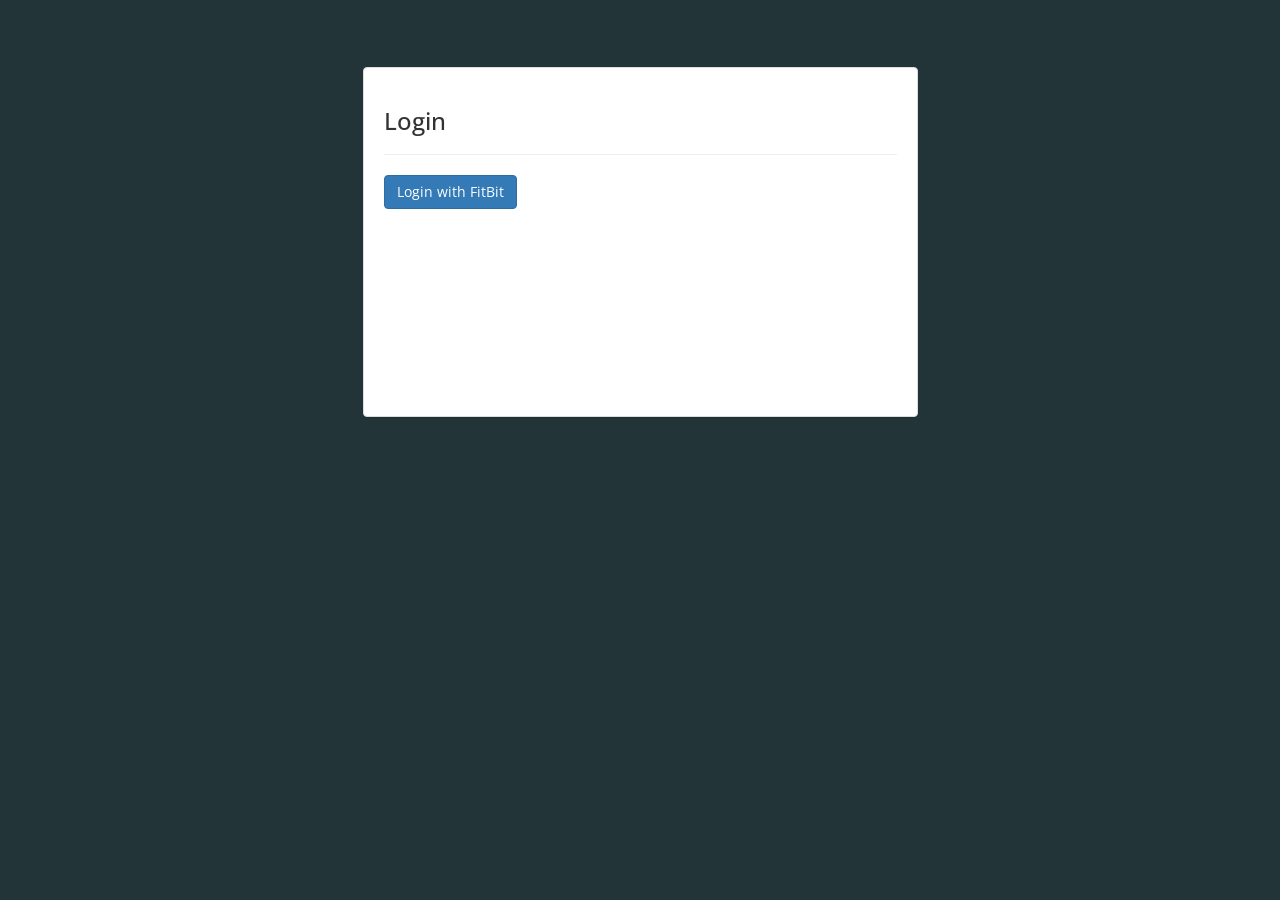
<file: index.html>
<!-- index.html -->

<html>
    <head>
        <meta charset="utf-8">
        <meta http-equiv="X-UA-Compatible" content="IE=edge">
        <meta name="viewport" content="width=device-width, initial-scale=1">
        <link rel="stylesheet" href="bower_components/bootstrap/dist/css/bootstrap.css">
        <link rel="stylesheet" href="bower_components/angular-chart.js/dist/angular-chart.css">
        <link rel="stylesheet" href="css/style.css">
        <link href='https://fonts.googleapis.com/css?family=Open+Sans:400' rel='stylesheet' type='text/css'>
    </head>
    <body ng-app="fitbit">
	    <div class="container">
            <div ui-view></div>
	    </div>
        <script src="bower_components/angular/angular.min.js"></script>
        <script src="bower_components/angular-ui-router/release/angular-ui-router.min.js"></script>
        <script src="bower_components/jquery/dist/jquery.min.js"></script>
        <script src="bower_components/bootstrap/dist/js/bootstrap.min.js"></script>
        <script src="bower_components/Chart.js/Chart.min.js"></script>
        <script src="bower_components/angular-chart.js/dist/angular-chart.js"></script>
        <script src="scripts/app.js"></script>
    </body>
</html>
</file>
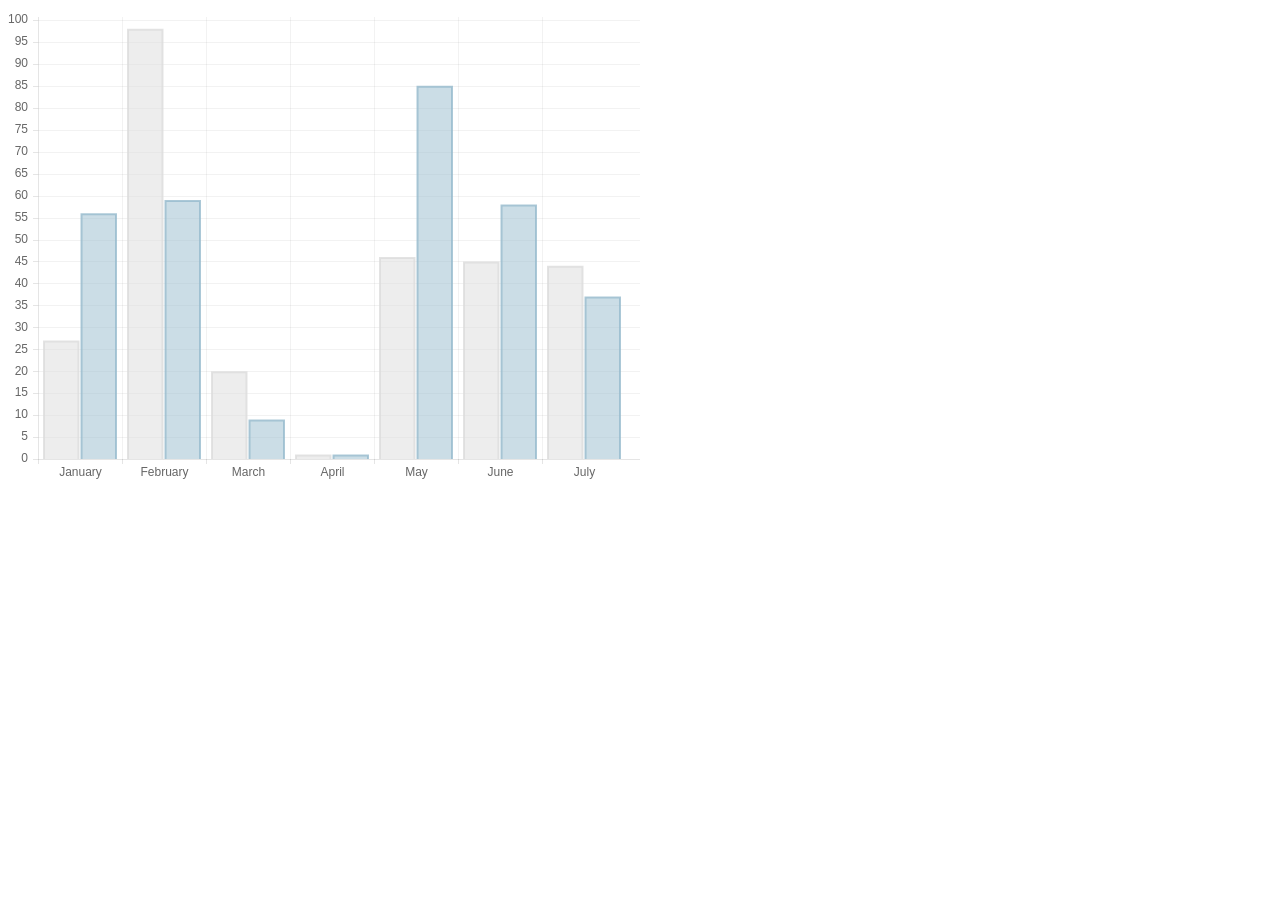
<file: bower_components/Chart.js/samples/bar.html>
<!doctype html>
<html>
	<head>
		<title>Bar Chart</title>
		<script src="../Chart.js"></script>
	</head>
	<body>
		<div style="width: 50%">
			<canvas id="canvas" height="450" width="600"></canvas>
		</div>


	<script>
	var randomScalingFactor = function(){ return Math.round(Math.random()*100)};

	var barChartData = {
		labels : ["January","February","March","April","May","June","July"],
		datasets : [
			{
				fillColor : "rgba(220,220,220,0.5)",
				strokeColor : "rgba(220,220,220,0.8)",
				highlightFill: "rgba(220,220,220,0.75)",
				highlightStroke: "rgba(220,220,220,1)",
				data : [randomScalingFactor(),randomScalingFactor(),randomScalingFactor(),randomScalingFactor(),randomScalingFactor(),randomScalingFactor(),randomScalingFactor()]
			},
			{
				fillColor : "rgba(151,187,205,0.5)",
				strokeColor : "rgba(151,187,205,0.8)",
				highlightFill : "rgba(151,187,205,0.75)",
				highlightStroke : "rgba(151,187,205,1)",
				data : [randomScalingFactor(),randomScalingFactor(),randomScalingFactor(),randomScalingFactor(),randomScalingFactor(),randomScalingFactor(),randomScalingFactor()]
			}
		]

	}
	window.onload = function(){
		var ctx = document.getElementById("canvas").getContext("2d");
		window.myBar = new Chart(ctx).Bar(barChartData, {
			responsive : true
		});
	}

	</script>
	</body>
</html>
</file>
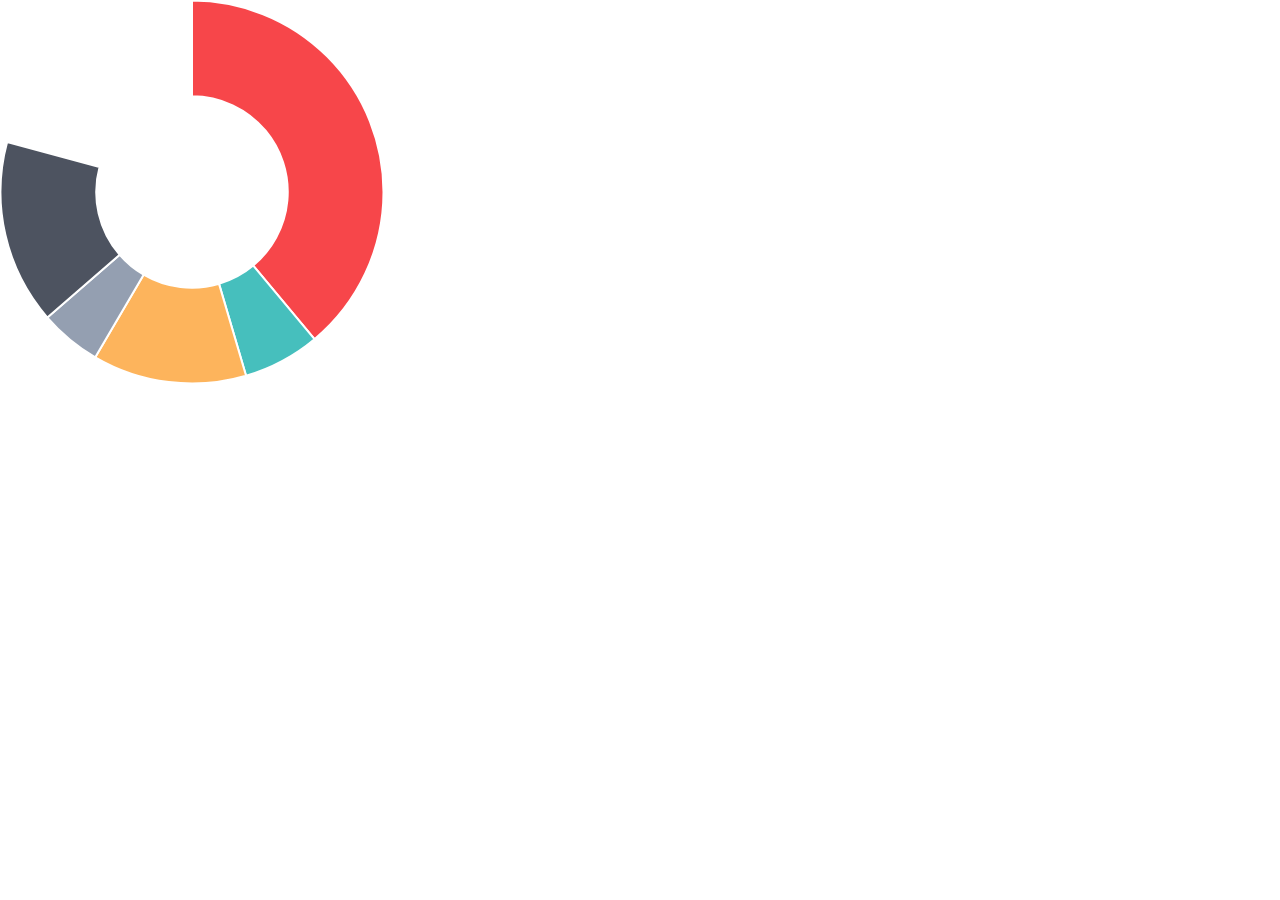
<file: bower_components/Chart.js/samples/doughnut.html>
<!doctype html>
<html>
	<head>
		<title>Doughnut Chart</title>
		<script src="../Chart.js"></script>
		<style>
			body{
				padding: 0;
				margin: 0;
			}
			#canvas-holder{
				width:30%;
			}
		</style>
	</head>
	<body>
		<div id="canvas-holder">
			<canvas id="chart-area" width="500" height="500"/>
		</div>


	<script>

		var doughnutData = [
				{
					value: 300,
					color:"#F7464A",
					highlight: "#FF5A5E",
					label: "Red"
				},
				{
					value: 50,
					color: "#46BFBD",
					highlight: "#5AD3D1",
					label: "Green"
				},
				{
					value: 100,
					color: "#FDB45C",
					highlight: "#FFC870",
					label: "Yellow"
				},
				{
					value: 40,
					color: "#949FB1",
					highlight: "#A8B3C5",
					label: "Grey"
				},
				{
					value: 120,
					color: "#4D5360",
					highlight: "#616774",
					label: "Dark Grey"
				}

			];

			window.onload = function(){
				var ctx = document.getElementById("chart-area").getContext("2d");
				window.myDoughnut = new Chart(ctx).Doughnut(doughnutData, {responsive : true});
			};



	</script>
	</body>
</html>
</file>
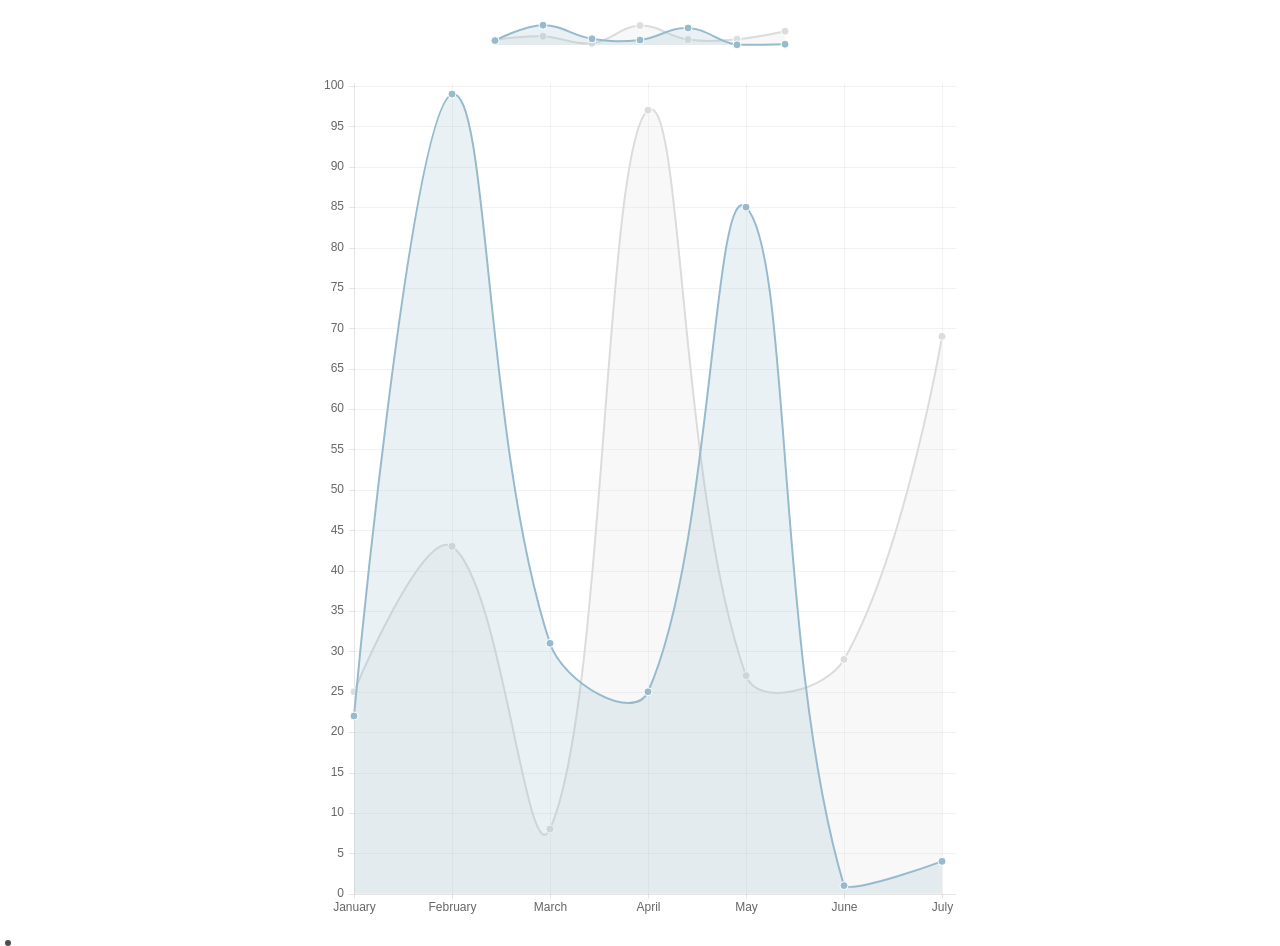
<file: bower_components/Chart.js/samples/line-customTooltips.html>
<!doctype html>
<html>

<head>
    <title>Line Chart with Custom Tooltips</title>
    <script src="../Chart.js"></script>
    <script src="http://cdnjs.cloudflare.com/ajax/libs/jquery/2.1.3/jquery.min.js"></script>

    <style>
    #canvas-holder1 {
        width: 300px;
        margin: 20px auto;
    }
    #canvas-holder2 {
        width: 50%;
        margin: 20px 25%;
    }
    #chartjs-tooltip {
        opacity: 1;
        position: absolute;
        background: rgba(0, 0, 0, .7);
        color: white;
        padding: 3px;
        border-radius: 3px;
        -webkit-transition: all .1s ease;
        transition: all .1s ease;
        pointer-events: none;
        -webkit-transform: translate(-50%, 0);
        transform: translate(-50%, 0);
    }
   	.chartjs-tooltip-key{
   		display:inline-block;
   		width:10px;
   		height:10px;
   	}
    </style>
</head>

<body>
    <div id="canvas-holder1">
        <canvas id="chart1" width="300" height="30" />
    </div>
    <div id="canvas-holder2">
        <canvas id="chart2" width="450" height="600" />
    </div>

    <div id="chartjs-tooltip"></div>


    <script>

    Chart.defaults.global.pointHitDetectionRadius = 1;
    Chart.defaults.global.customTooltips = function(tooltip) {

        var tooltipEl = $('#chartjs-tooltip');

        if (!tooltip) {
            tooltipEl.css({
                opacity: 0
            });
            return;
        }

        tooltipEl.removeClass('above below');
        tooltipEl.addClass(tooltip.yAlign);

        var innerHtml = '';
        for (var i = tooltip.labels.length - 1; i >= 0; i--) {
        	innerHtml += [
        		'<div class="chartjs-tooltip-section">',
        		'	<span class="chartjs-tooltip-key" style="background-color:' + tooltip.legendColors[i].fill + '"></span>',
        		'	<span class="chartjs-tooltip-value">' + tooltip.labels[i] + '</span>',
        		'</div>'
        	].join('');
        }
        tooltipEl.html(innerHtml);

        tooltipEl.css({
            opacity: 1,
            left: tooltip.chart.canvas.offsetLeft + tooltip.x + 'px',
            top: tooltip.chart.canvas.offsetTop + tooltip.y + 'px',
            fontFamily: tooltip.fontFamily,
            fontSize: tooltip.fontSize,
            fontStyle: tooltip.fontStyle,
        });
    };
    var randomScalingFactor = function() {
        return Math.round(Math.random() * 100);
    };
    var lineChartData = {
        labels: ["January", "February", "March", "April", "May", "June", "July"],
        datasets: [{
            label: "My First dataset",
            fillColor: "rgba(220,220,220,0.2)",
            strokeColor: "rgba(220,220,220,1)",
            pointColor: "rgba(220,220,220,1)",
            pointStrokeColor: "#fff",
            pointHighlightFill: "#fff",
            pointHighlightStroke: "rgba(220,220,220,1)",
            data: [randomScalingFactor(), randomScalingFactor(), randomScalingFactor(), randomScalingFactor(), randomScalingFactor(), randomScalingFactor(), randomScalingFactor()]
        }, {
            label: "My Second dataset",
            fillColor: "rgba(151,187,205,0.2)",
            strokeColor: "rgba(151,187,205,1)",
            pointColor: "rgba(151,187,205,1)",
            pointStrokeColor: "#fff",
            pointHighlightFill: "#fff",
            pointHighlightStroke: "rgba(151,187,205,1)",
            data: [randomScalingFactor(), randomScalingFactor(), randomScalingFactor(), randomScalingFactor(), randomScalingFactor(), randomScalingFactor(), randomScalingFactor()]
        }]
    };

    window.onload = function() {
        var ctx1 = document.getElementById("chart1").getContext("2d");
        window.myLine = new Chart(ctx1).Line(lineChartData, {
        	showScale: false,
        	pointDot : true,
            responsive: true
        });

        var ctx2 = document.getElementById("chart2").getContext("2d");
        window.myLine = new Chart(ctx2).Line(lineChartData, {
            responsive: true
        });
    };
    </script>
</body>

</html>
</file>
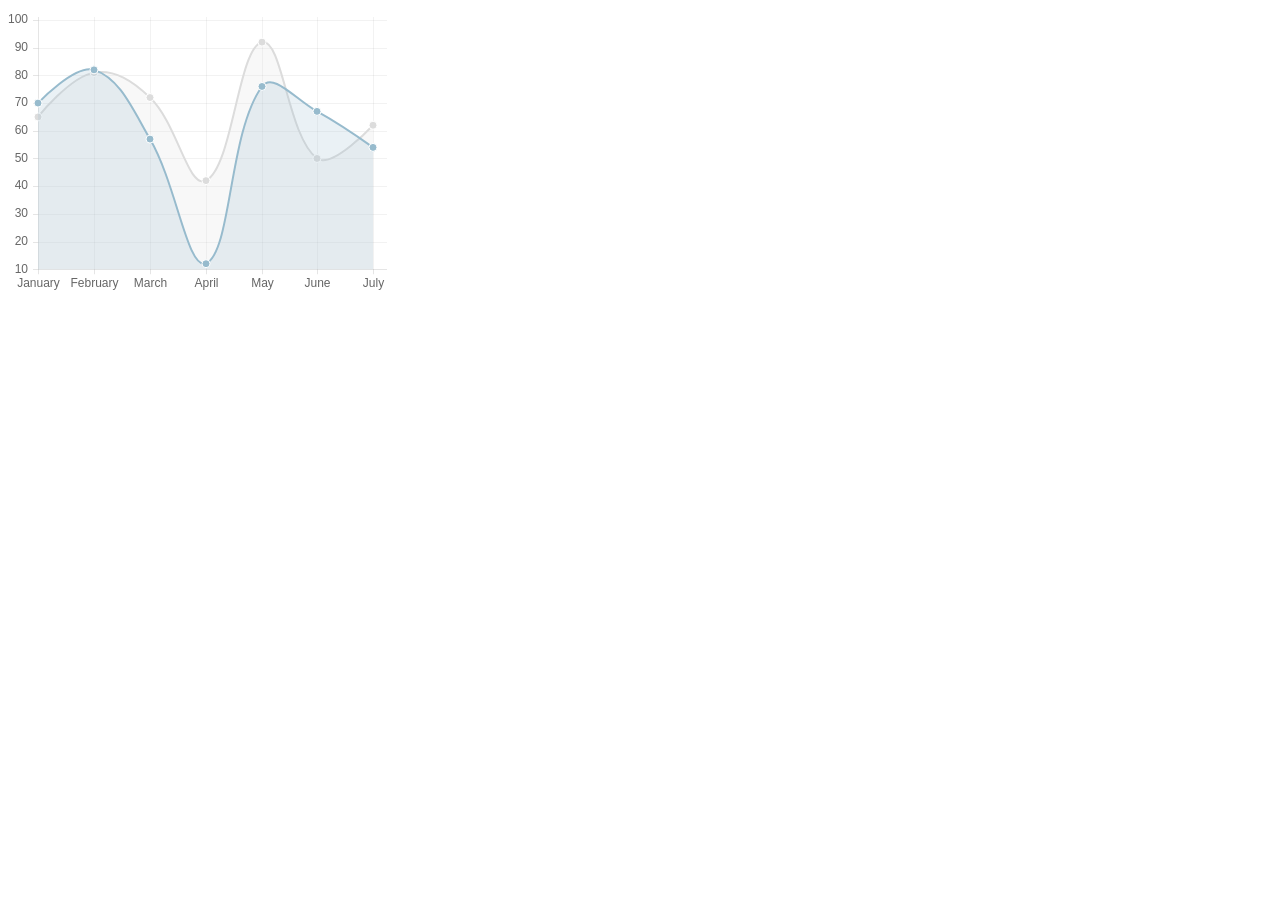
<file: bower_components/Chart.js/samples/line.html>
<!doctype html>
<html>
	<head>
		<title>Line Chart</title>
		<script src="../Chart.js"></script>
	</head>
	<body>
		<div style="width:30%">
			<div>
				<canvas id="canvas" height="450" width="600"></canvas>
			</div>
		</div>


	<script>
		var randomScalingFactor = function(){ return Math.round(Math.random()*100)};
		var lineChartData = {
			labels : ["January","February","March","April","May","June","July"],
			datasets : [
				{
					label: "My First dataset",
					fillColor : "rgba(220,220,220,0.2)",
					strokeColor : "rgba(220,220,220,1)",
					pointColor : "rgba(220,220,220,1)",
					pointStrokeColor : "#fff",
					pointHighlightFill : "#fff",
					pointHighlightStroke : "rgba(220,220,220,1)",
					data : [randomScalingFactor(),randomScalingFactor(),randomScalingFactor(),randomScalingFactor(),randomScalingFactor(),randomScalingFactor(),randomScalingFactor()]
				},
				{
					label: "My Second dataset",
					fillColor : "rgba(151,187,205,0.2)",
					strokeColor : "rgba(151,187,205,1)",
					pointColor : "rgba(151,187,205,1)",
					pointStrokeColor : "#fff",
					pointHighlightFill : "#fff",
					pointHighlightStroke : "rgba(151,187,205,1)",
					data : [randomScalingFactor(),randomScalingFactor(),randomScalingFactor(),randomScalingFactor(),randomScalingFactor(),randomScalingFactor(),randomScalingFactor()]
				}
			]

		}

	window.onload = function(){
		var ctx = document.getElementById("canvas").getContext("2d");
		window.myLine = new Chart(ctx).Line(lineChartData, {
			responsive: true
		});
	}


	</script>
	</body>
</html>
</file>
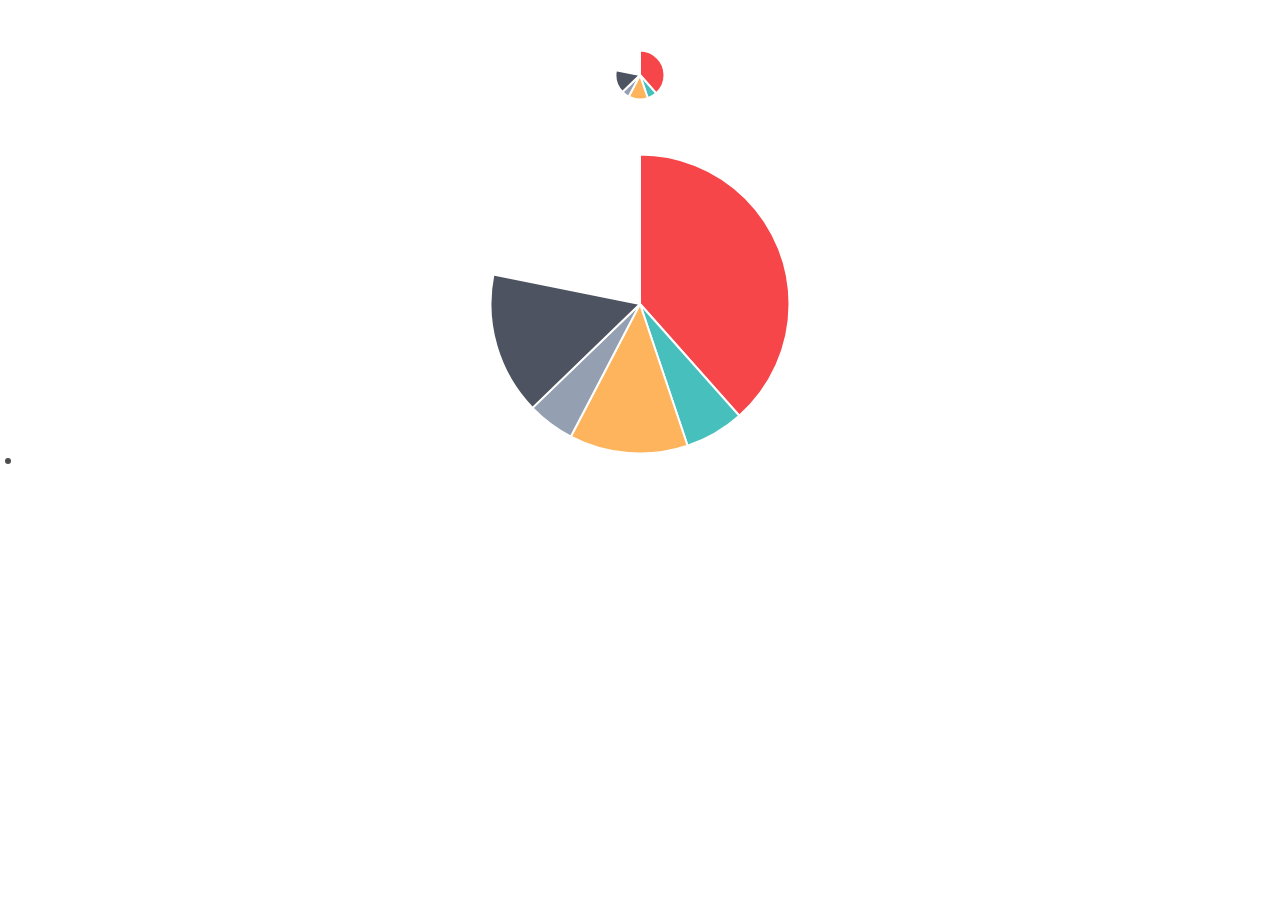
<file: bower_components/Chart.js/samples/pie-customTooltips.html>
<!doctype html>
<html>

<head>
    <title>Pie Chart with Custom Tooltips</title>
    <script src="../Chart.js"></script>
    <script src="http://cdnjs.cloudflare.com/ajax/libs/jquery/2.1.3/jquery.min.js"></script>

    <style>
    #canvas-holder {
        width: 100%;
        margin-top: 50px;
        text-align: center;
    }
    #chartjs-tooltip {
        opacity: 1;
        position: absolute;
        background: rgba(0, 0, 0, .7);
        color: white;
        padding: 3px;
        border-radius: 3px;
        -webkit-transition: all .1s ease;
        transition: all .1s ease;
        pointer-events: none;
        -webkit-transform: translate(-50%, 0);
        transform: translate(-50%, 0);
    }
    #chartjs-tooltip.below {
        -webkit-transform: translate(-50%, 0);
        transform: translate(-50%, 0);
    }
    #chartjs-tooltip.below:before {
        border: solid;
        border-color: #111 transparent;
        border-color: rgba(0, 0, 0, .8) transparent;
        border-width: 0 8px 8px 8px;
        bottom: 1em;
        content: "";
        display: block;
        left: 50%;
        position: absolute;
        z-index: 99;
        -webkit-transform: translate(-50%, -100%);
        transform: translate(-50%, -100%);
    }
    #chartjs-tooltip.above {
        -webkit-transform: translate(-50%, -100%);
        transform: translate(-50%, -100%);
    }
    #chartjs-tooltip.above:before {
        border: solid;
        border-color: #111 transparent;
        border-color: rgba(0, 0, 0, .8) transparent;
        border-width: 8px 8px 0 8px;
        bottom: 1em;
        content: "";
        display: block;
        left: 50%;
        top: 100%;
        position: absolute;
        z-index: 99;
        -webkit-transform: translate(-50%, 0);
        transform: translate(-50%, 0);
    }
    </style>
</head>

<body>
    <div id="canvas-holder">
        <canvas id="chart-area1" width="50" height="50" />
    </div>
    <div id="canvas-holder">
        <canvas id="chart-area2" width="300" height="300" />
    </div>

    <div id="chartjs-tooltip"></div>


    <script>
    Chart.defaults.global.customTooltips = function(tooltip) {

    	// Tooltip Element
        var tooltipEl = $('#chartjs-tooltip');

        // Hide if no tooltip
        if (!tooltip) {
            tooltipEl.css({
                opacity: 0
            });
            return;
        }

        // Set caret Position
        tooltipEl.removeClass('above below');
        tooltipEl.addClass(tooltip.yAlign);

        // Set Text
        tooltipEl.html(tooltip.text);

        // Find Y Location on page
        var top;
        if (tooltip.yAlign == 'above') {
            top = tooltip.y - tooltip.caretHeight - tooltip.caretPadding;
        } else {
            top = tooltip.y + tooltip.caretHeight + tooltip.caretPadding;
        }

        // Display, position, and set styles for font
        tooltipEl.css({
            opacity: 1,
            left: tooltip.chart.canvas.offsetLeft + tooltip.x + 'px',
            top: tooltip.chart.canvas.offsetTop + top + 'px',
            fontFamily: tooltip.fontFamily,
            fontSize: tooltip.fontSize,
            fontStyle: tooltip.fontStyle,
        });
    };

    var pieData = [{
        value: 300,
        color: "#F7464A",
        highlight: "#FF5A5E",
        label: "Red"
    }, {
        value: 50,
        color: "#46BFBD",
        highlight: "#5AD3D1",
        label: "Green"
    }, {
        value: 100,
        color: "#FDB45C",
        highlight: "#FFC870",
        label: "Yellow"
    }, {
        value: 40,
        color: "#949FB1",
        highlight: "#A8B3C5",
        label: "Grey"
    }, {
        value: 120,
        color: "#4D5360",
        highlight: "#616774",
        label: "Dark Grey"
    }];

    window.onload = function() {
        var ctx1 = document.getElementById("chart-area1").getContext("2d");
        window.myPie = new Chart(ctx1).Pie(pieData);

        var ctx2 = document.getElementById("chart-area2").getContext("2d");
        window.myPie = new Chart(ctx2).Pie(pieData);
    };
    </script>
</body>

</html>
</file>
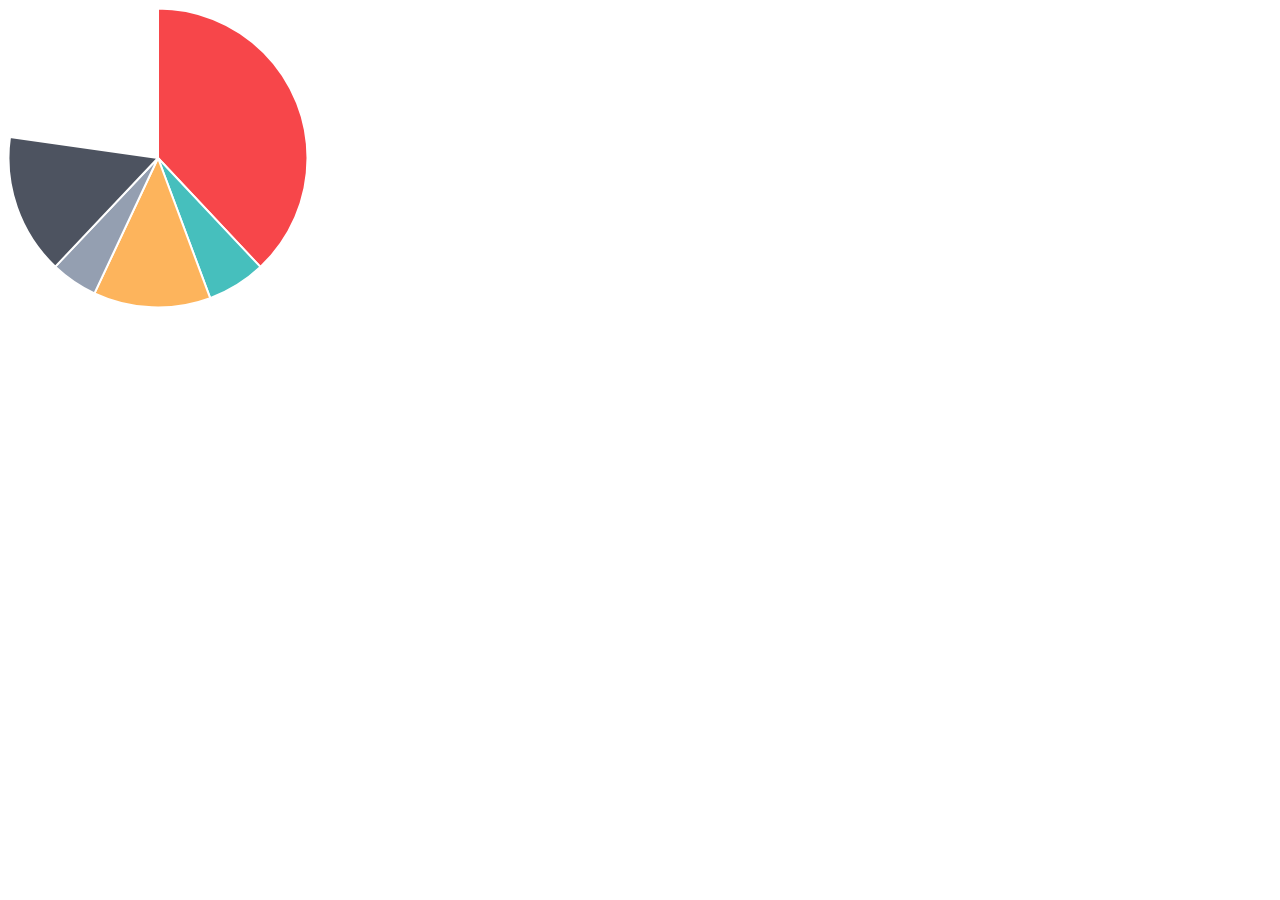
<file: bower_components/Chart.js/samples/pie.html>
<!doctype html>
<html>
	<head>
		<title>Pie Chart</title>
		<script src="../Chart.js"></script>
	</head>
	<body>
		<div id="canvas-holder">
			<canvas id="chart-area" width="300" height="300"/>
		</div>


	<script>

		var pieData = [
				{
					value: 300,
					color:"#F7464A",
					highlight: "#FF5A5E",
					label: "Red"
				},
				{
					value: 50,
					color: "#46BFBD",
					highlight: "#5AD3D1",
					label: "Green"
				},
				{
					value: 100,
					color: "#FDB45C",
					highlight: "#FFC870",
					label: "Yellow"
				},
				{
					value: 40,
					color: "#949FB1",
					highlight: "#A8B3C5",
					label: "Grey"
				},
				{
					value: 120,
					color: "#4D5360",
					highlight: "#616774",
					label: "Dark Grey"
				}

			];

			window.onload = function(){
				var ctx = document.getElementById("chart-area").getContext("2d");
				window.myPie = new Chart(ctx).Pie(pieData);
			};



	</script>
	</body>
</html>
</file>
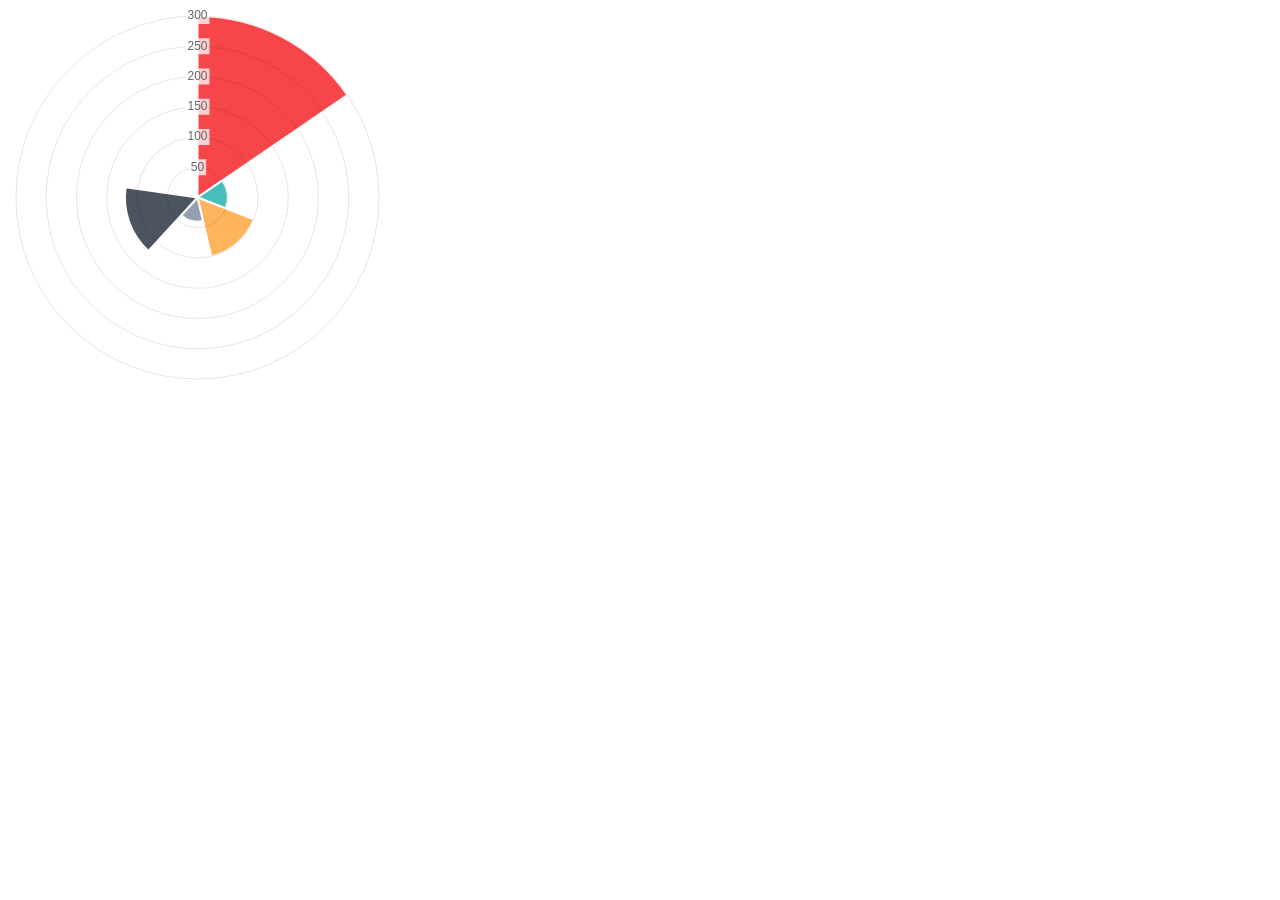
<file: bower_components/Chart.js/samples/polar-area.html>
<!doctype html>
<html>
	<head>
		<title>Polar Area Chart</title>
		<script src="../Chart.js"></script>
	</head>
	<body>
		<div id="canvas-holder" style="width:30%">
			<canvas id="chart-area" width="300" height="300"/>
		</div>


	<script>

		var polarData = [
				{
					value: 300,
					color:"#F7464A",
					highlight: "#FF5A5E",
					label: "Red"
				},
				{
					value: 50,
					color: "#46BFBD",
					highlight: "#5AD3D1",
					label: "Green"
				},
				{
					value: 100,
					color: "#FDB45C",
					highlight: "#FFC870",
					label: "Yellow"
				},
				{
					value: 40,
					color: "#949FB1",
					highlight: "#A8B3C5",
					label: "Grey"
				},
				{
					value: 120,
					color: "#4D5360",
					highlight: "#616774",
					label: "Dark Grey"
				}

			];

			window.onload = function(){
				var ctx = document.getElementById("chart-area").getContext("2d");
				window.myPolarArea = new Chart(ctx).PolarArea(polarData, {
					responsive:true
				});
			};



	</script>
	</body>
</html>
</file>
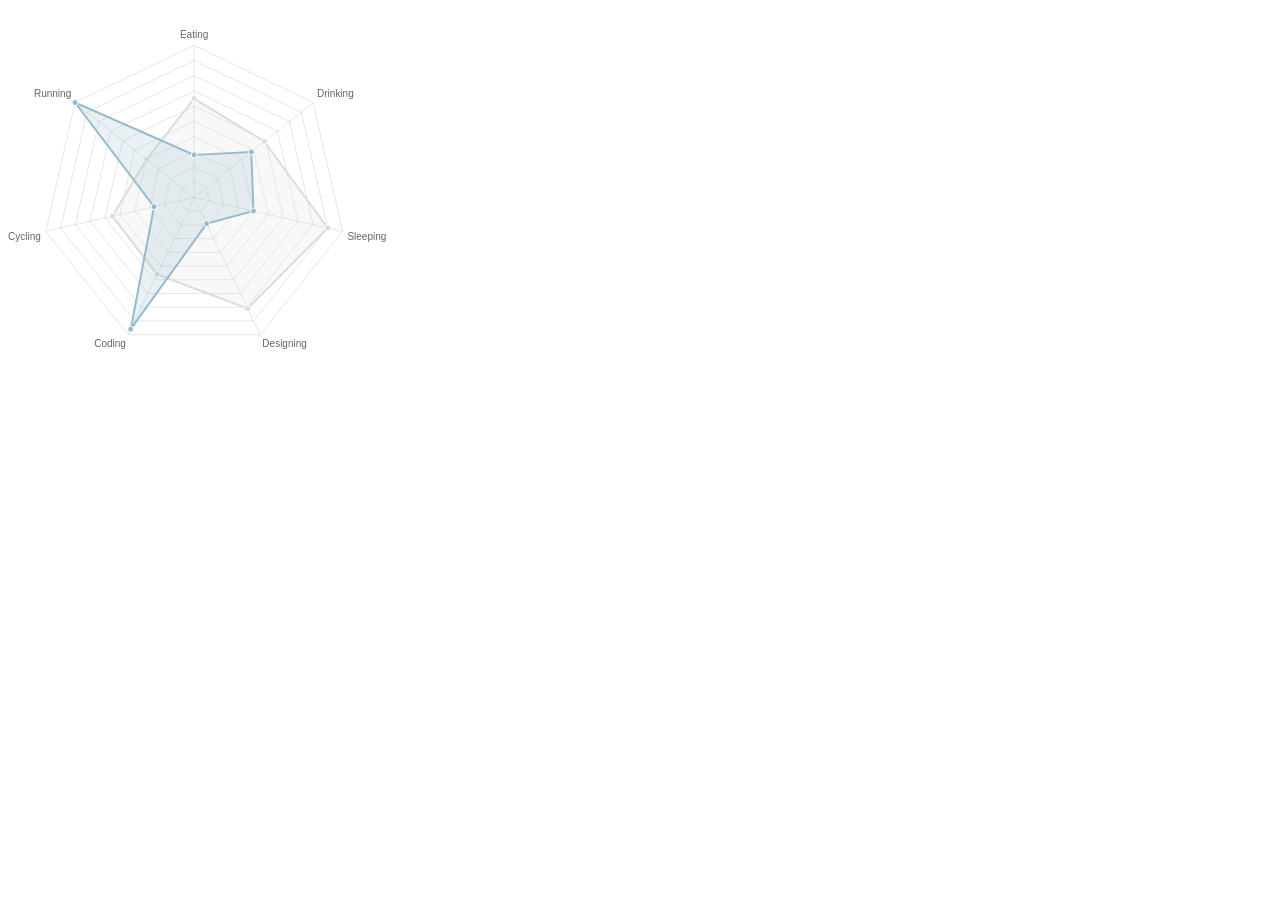
<file: bower_components/Chart.js/samples/radar.html>
<!doctype html>
<html>
	<head>
		<title>Radar Chart</title>
		<script src="../Chart.js"></script>
		<meta name = "viewport" content = "initial-scale = 1, user-scalable = no">
		<style>
			canvas{
			}
		</style>
	</head>
	<body>
		<div style="width:30%">
			<canvas id="canvas" height="450" width="450"></canvas>
		</div>


	<script>
	var radarChartData = {
		labels: ["Eating", "Drinking", "Sleeping", "Designing", "Coding", "Cycling", "Running"],
		datasets: [
			{
				label: "My First dataset",
				fillColor: "rgba(220,220,220,0.2)",
				strokeColor: "rgba(220,220,220,1)",
				pointColor: "rgba(220,220,220,1)",
				pointStrokeColor: "#fff",
				pointHighlightFill: "#fff",
				pointHighlightStroke: "rgba(220,220,220,1)",
				data: [65,59,90,81,56,55,40]
			},
			{
				label: "My Second dataset",
				fillColor: "rgba(151,187,205,0.2)",
				strokeColor: "rgba(151,187,205,1)",
				pointColor: "rgba(151,187,205,1)",
				pointStrokeColor: "#fff",
				pointHighlightFill: "#fff",
				pointHighlightStroke: "rgba(151,187,205,1)",
				data: [28,48,40,19,96,27,100]
			}
		]
	};

	window.onload = function(){
		window.myRadar = new Chart(document.getElementById("canvas").getContext("2d")).Radar(radarChartData, {
			responsive: true
		});
	}

	</script>
	</body>
</html>
</file>
<file: bower_components/angular-chart.js/dist/angular-chart.css>
.chart-legend,
.bar-legend,
.line-legend,
.pie-legend,
.radar-legend,
.polararea-legend,
.doughnut-legend {
  list-style-type: none;
  margin-top: 5px;
  text-align: center;
  /* NOTE: Browsers automatically add 40px of padding-left to all lists, so we should offset that, otherwise the legend is off-center */
  -webkit-padding-start: 0;
  /* Webkit */
  -moz-padding-start: 0;
  /* Mozilla */
  padding-left: 0;
  /* IE (handles all cases, really, but we should also include the vendor-specific properties just to be safe) */
}
.chart-legend li,
.bar-legend li,
.line-legend li,
.pie-legend li,
.radar-legend li,
.polararea-legend li,
.doughnut-legend li {
  display: inline-block;
  white-space: nowrap;
  position: relative;
  margin-bottom: 4px;
  border-radius: 5px;
  padding: 2px 8px 2px 28px;
  font-size: smaller;
  cursor: default;
}
.chart-legend li span,
.bar-legend li span,
.line-legend li span,
.pie-legend li span,
.radar-legend li span,
.polararea-legend li span,
.doughnut-legend li span {
  display: block;
  position: absolute;
  left: 0;
  top: 0;
  width: 20px;
  height: 20px;
  border-radius: 5px;
}
</file>
<file: css/style.css>
body {
    top:0;
    bottom:0;
    background-color: #223438;
    font-family: 'Open Sans', sans-serif;;
}

.container {
    margin-top: 3em;
}

.marge {
    margin: 10px 0px 15px 0px;
}

.invert {
    color: #FFF;
}

.pad {
    padding: 20px;
}

.profile-left {
    width: 100%;
    float: left;
}

.profile-right {
    width: 100%;
    float: left;
}

#profile-img {
    margin: 10px;
    margin: 0 auto;
}

.chart {
    max-height: 300px;
}

[ng\:cloak], [ng-cloak], [data-ng-cloak], [x-ng-cloak], .ng-cloak, .x-ng-cloak {
  display: none !important;
}


@media (max-width : 992px) {

    .profile-left {
        width: 35%;
        float: left;
    }

    .profile-right {
        width: 62%;
        float: right;
    }

}
</file>
